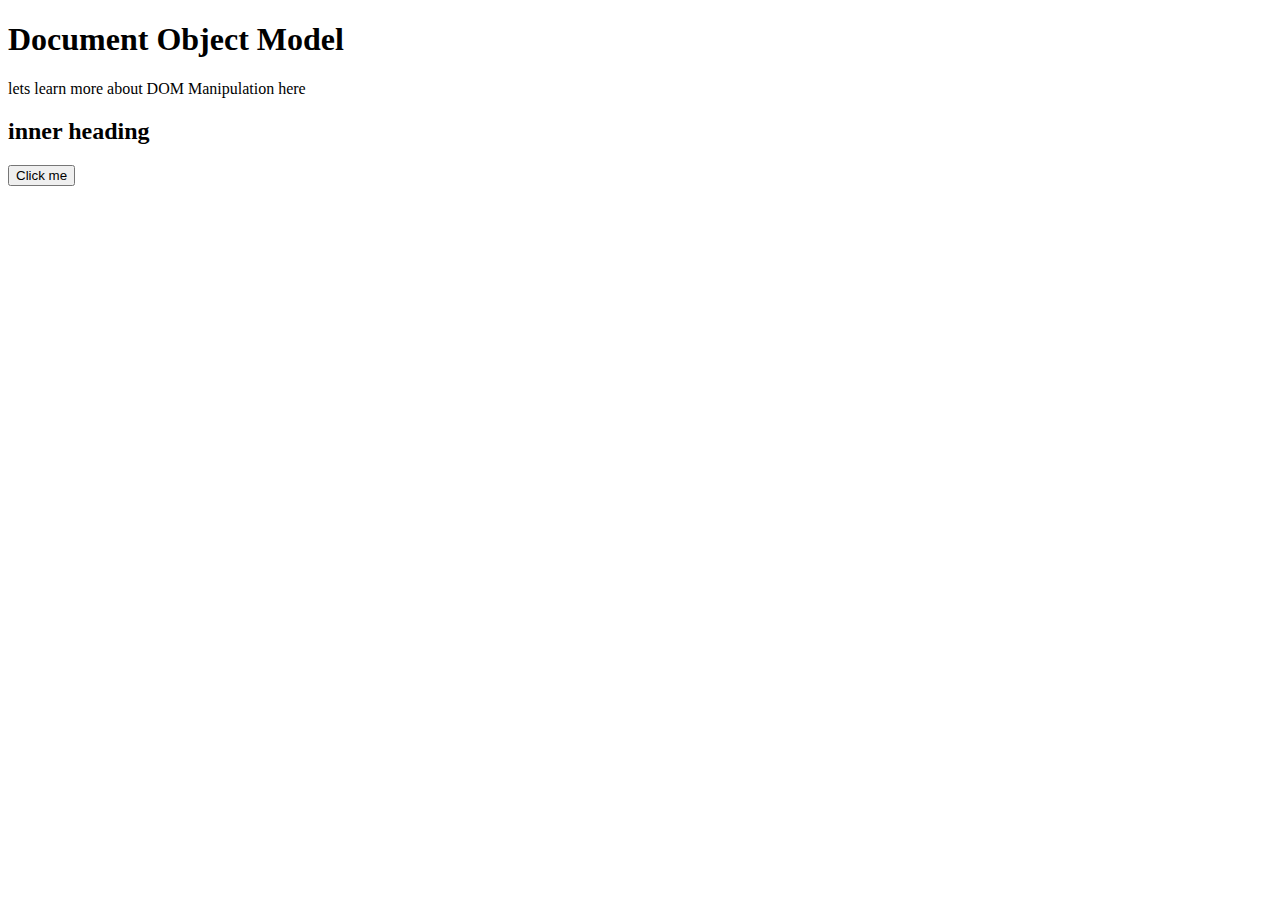
<file: DOM-Manipulation/index.html>
<!DOCTYPE html>
<html lang="en">
<head>
    <meta charset="UTF-8">
    <meta name="viewport" content="width=device-width, initial-scale=1.0">
    <title>DOM Manipulation</title>
</head>
<body>
    <h1 class="first" onclick="alert('this is the first heading')"> Document Object Model</h1>
    <!--here onClick is an inline event   -->
    <p id="para"> lets learn more about DOM Manipulation here</p>
    <div>
        <h2>inner heading</h2>
    </div>

    <script src="CreatingAnElement.js"></script>
</body>
</html>
</file>
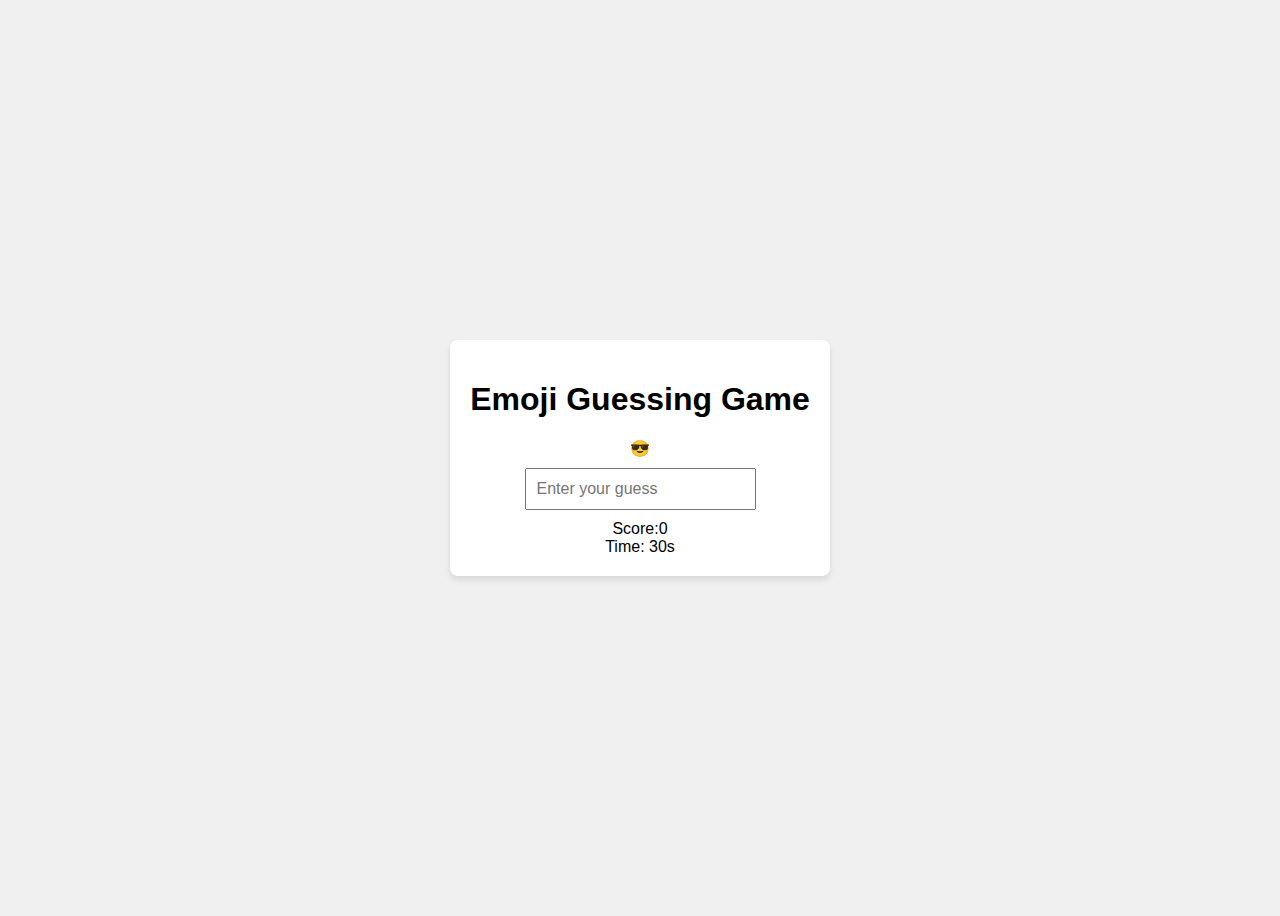
<file: emojiGuessingGame/index.html>
<!DOCTYPE html>
<html lang="en">
<head>
    <meta charset="UTF-8">
    <meta name="viewport" content="width=device-width, initial-scale=1.0">
    <link rel="stylesheet" href="style.css">
    <title>Document</title>
</head>
<body>
    <div class="container">
        <h1> Emoji Guessing Game</h1>
        <div id="description"></div>
        <input type="text" id="guess-input" placeholder="Enter your guess"/>
        <div id="result"></div>
        <div id="score">Score:0</div>
        <div id="timer"></div>
        <button class="button" id="restart-button" style="display:none">
            Restart
        </button>

    </div>
    
</body>
<script src="script.js"></script>
</html>
<!-- 
Writing html file is pretty easy just roughly draw the components you need on your web page on a paper now 
you write them here make sure you give them different id, separate them under different div's 
for easy implementation of css -->
</file>
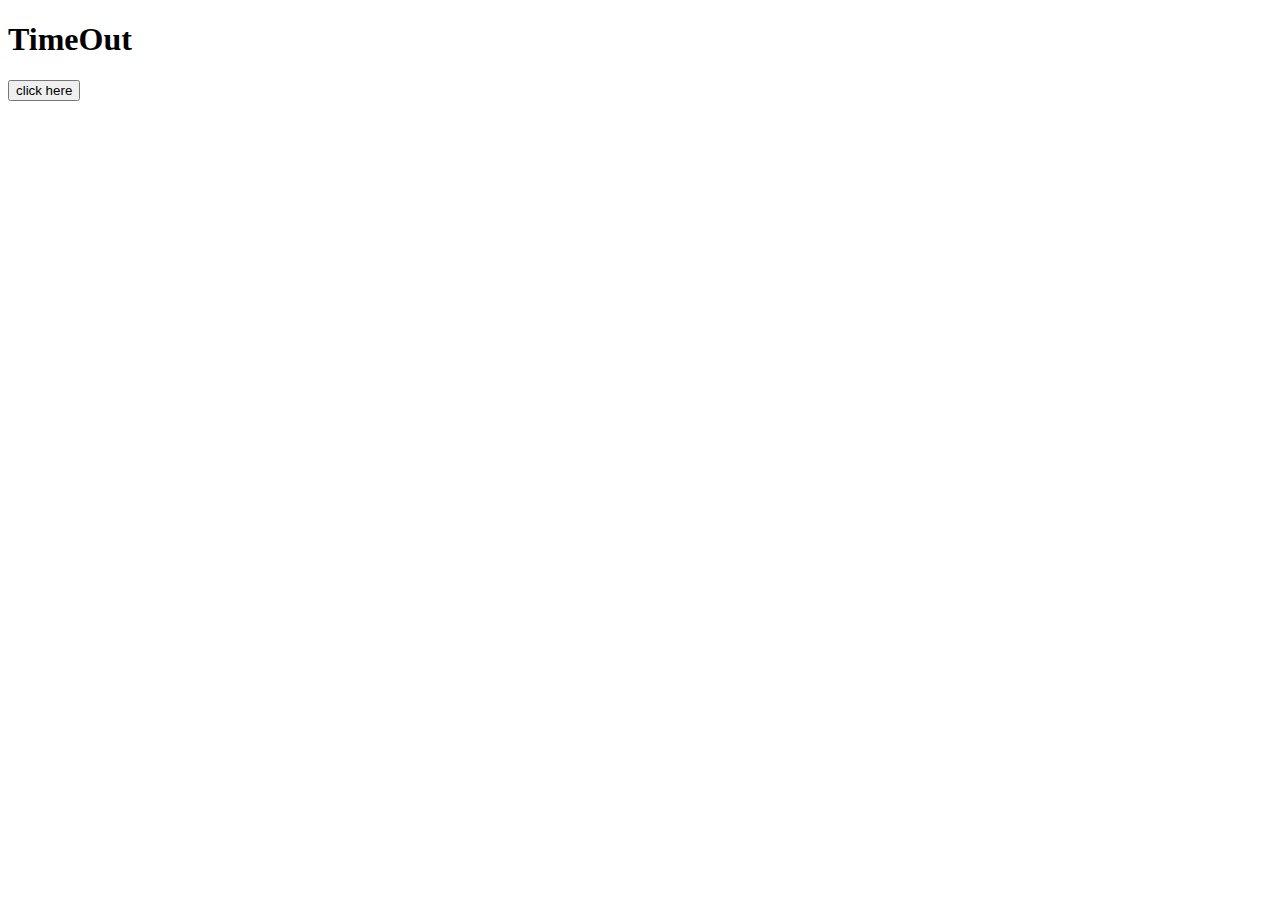
<file: setTimeOutFunction/index.html>
<!DOCTYPE html>
<html lang="en">
<head>
    <meta charset="UTF-8">
    <meta name="viewport" content="width=device-width, initial-scale=1.0">
    <title>Document</title>
</head>
<body>
    <h1>TimeOut</h1>
    <button class="button">click here</button>
    <h3 id="text"></h3>
    
</body>
<script src="script.js">
    
</script>
</html>
</file>
<file: emojiGuessingGame/style.css>
body {
    font-family: Arial, sans-serif;
    display: flex;
    justify-content: center;
    align-items: center;
    height: 100vh;
    background-color: #f0f0f0;
}

.container {
    text-align: center;
    background-color: white;
    padding: 20px;
    border-radius: 8px;
    box-shadow: 0 4px 6px rgba(0, 0, 0, 0.1);
}

input {
    padding: 10px;
    margin: 10px 0;
    font-size: 16px;
}

.button {
    padding: 10px 20px;
    background-color: #007bff;
    color: white;
    border: none;
    border-radius: 4px;
    cursor: pointer;
}

.button:hover {
    background-color: #0056b3;
}
</file>
